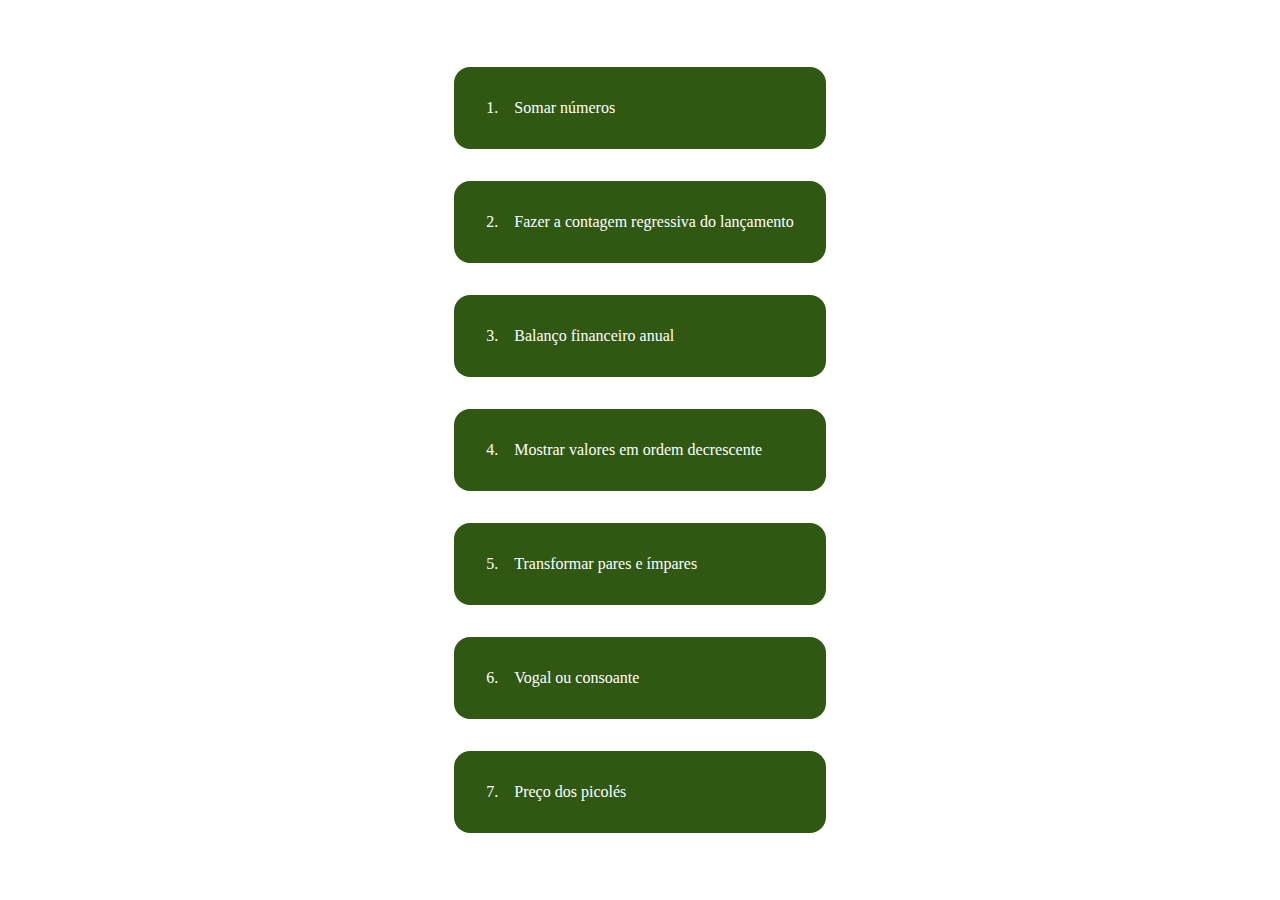
<file: index.html>
<!DOCTYPE html>
<html lang="en">
<head>
  <meta charset="UTF-8">
  <meta name="viewport" content="width=device-width, initial-scale=1.0">
  <link rel="stylesheet" href="./main.css">
  <title>Lista 1</title>
</head>
<body>
  <div class="exercises-list">
    <ul>
      <li class="exercise">
        <a href="./pages/exercise1.html" class="question-link">
          <span class="question-number">1.</span>
          <span class="question-text">Somar números</span>
        </a>
      </li>

      <li class="exercise">
        <a href="./pages/exercise2.html" class="question-link">
          <span class="question-number">2.</span>
          <span class="question-text">Fazer a contagem regressiva do lançamento</span>
        </a>
      </li>

      <li class="exercise">
        <a href="./pages/exercise3.html" class="question-link">
          <span class="question-number">3.</span>
          <span class="question-text">Balanço financeiro anual</span>
        </a>
      </li>

      <li class="exercise">
        <a href="./pages/exercise4.html" class="question-link">
          <span class="question-number">4.</span>
          <span class="question-text">Mostrar valores em ordem decrescente</span>
        </a>
      </li>

      <li class="exercise">
        <a href="./pages/exercise5.html" class="question-link">
          <span class="question-number">5.</span>
          <span class="question-text">Transformar pares e ímpares</span>
        </a>
      </li>

      <li class="exercise">
        <a href="./pages/exercise6.html" class="question-link">
          <span class="question-number">6.</span>
          <span class="question-text">Vogal ou consoante</span>
        </a>
      </li>

      <li class="exercise">
        <a href="./pages/exercise7.html" class="question-link">
          <span class="question-number">7.</span>
          <span class="question-text">Preço dos picolés</span>
        </a>
      </li>
    </ul>
  </div>
</body>
</html>
</file>
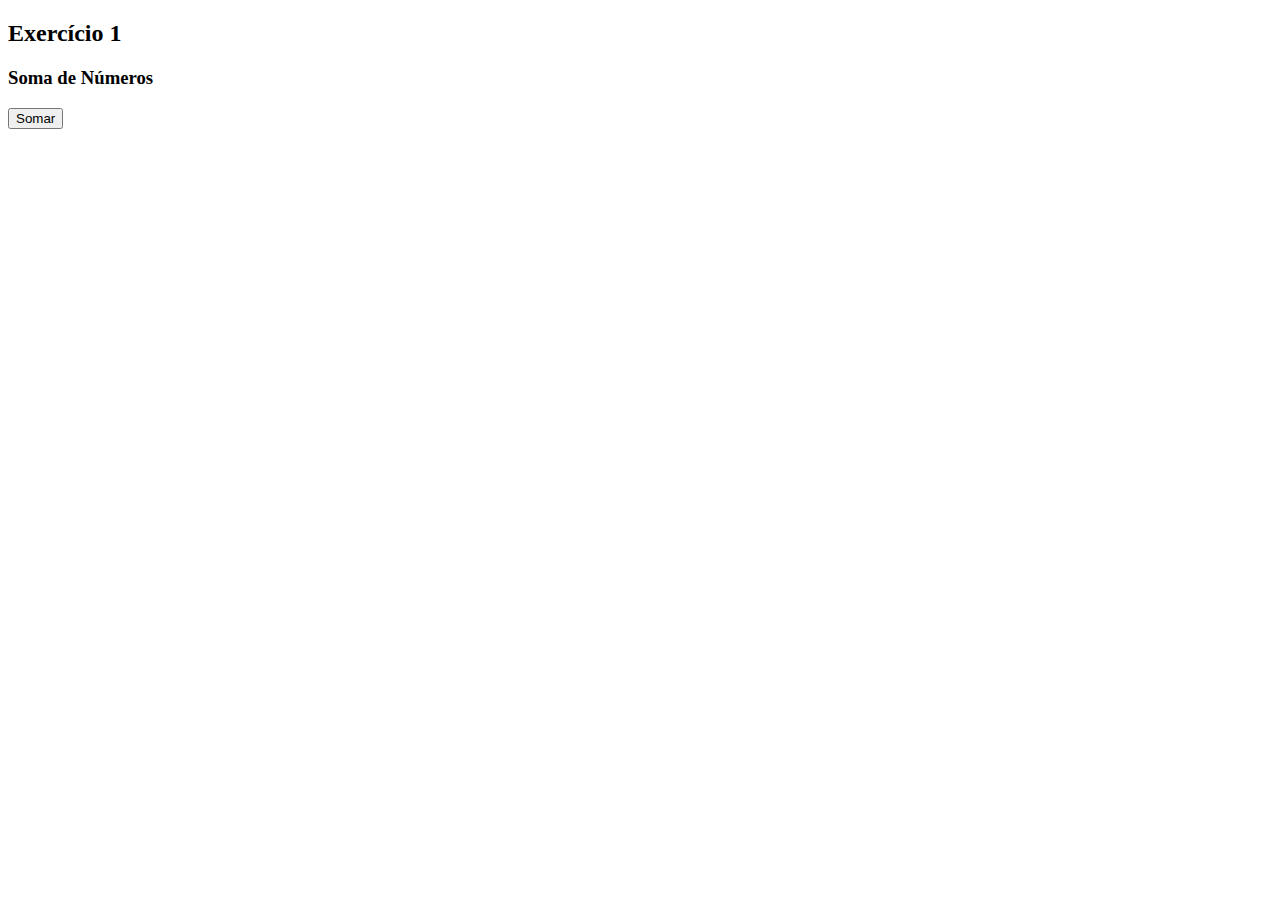
<file: pages/exercise1.html>
<!DOCTYPE html>
<html lang="en">
<head>
  <meta charset="UTF-8">
  <meta name="viewport" content="width=device-width, initial-scale=1.0">
  <title>Exercise 1</title>
</head>
<body>
  <h2>Exercício 1</h2>
  <h3>Soma de Números</h3>
    <button type="submit" onclick="somaNumeros()">Somar</button>

  <script src="../script/exercise1.js"></script>
</body>
</html>
</file>
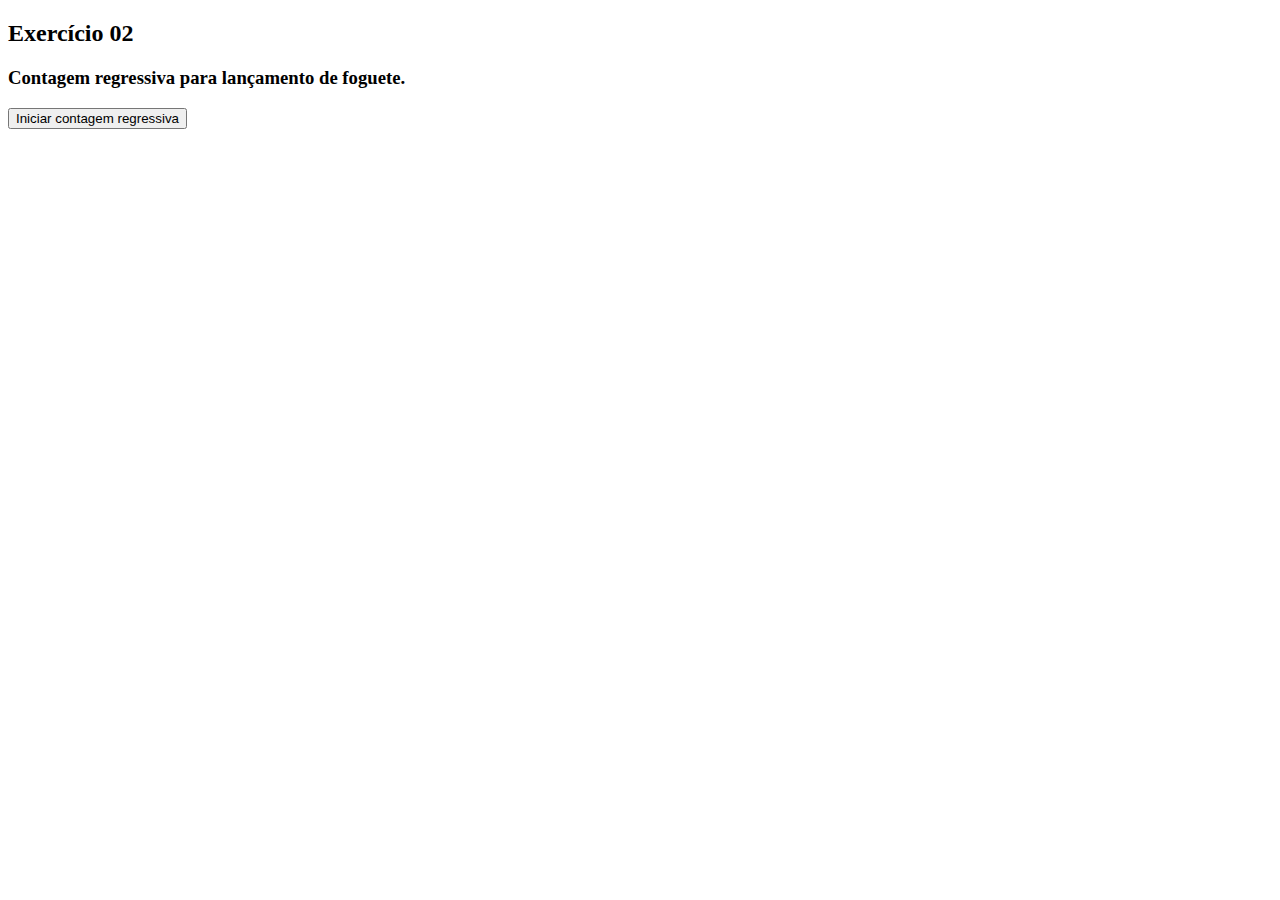
<file: pages/exercise2.html>
<!DOCTYPE html>
<html lang="en">
<head>
  <meta charset="UTF-8">
  <meta name="viewport" content="width=device-width, initial-scale=1.0">
  <title>Exercise 2</title>
</head>
<body>
  <h2 class="title">Exercício 02</h2>
  <h3>Contagem regressiva para lançamento de foguete.</h3>

  <button onclick="lancamentoFoguete()">Iniciar contagem regressiva</button>

  <script src="../script/exercise2.js"></script>
</body>
</html>
</file>
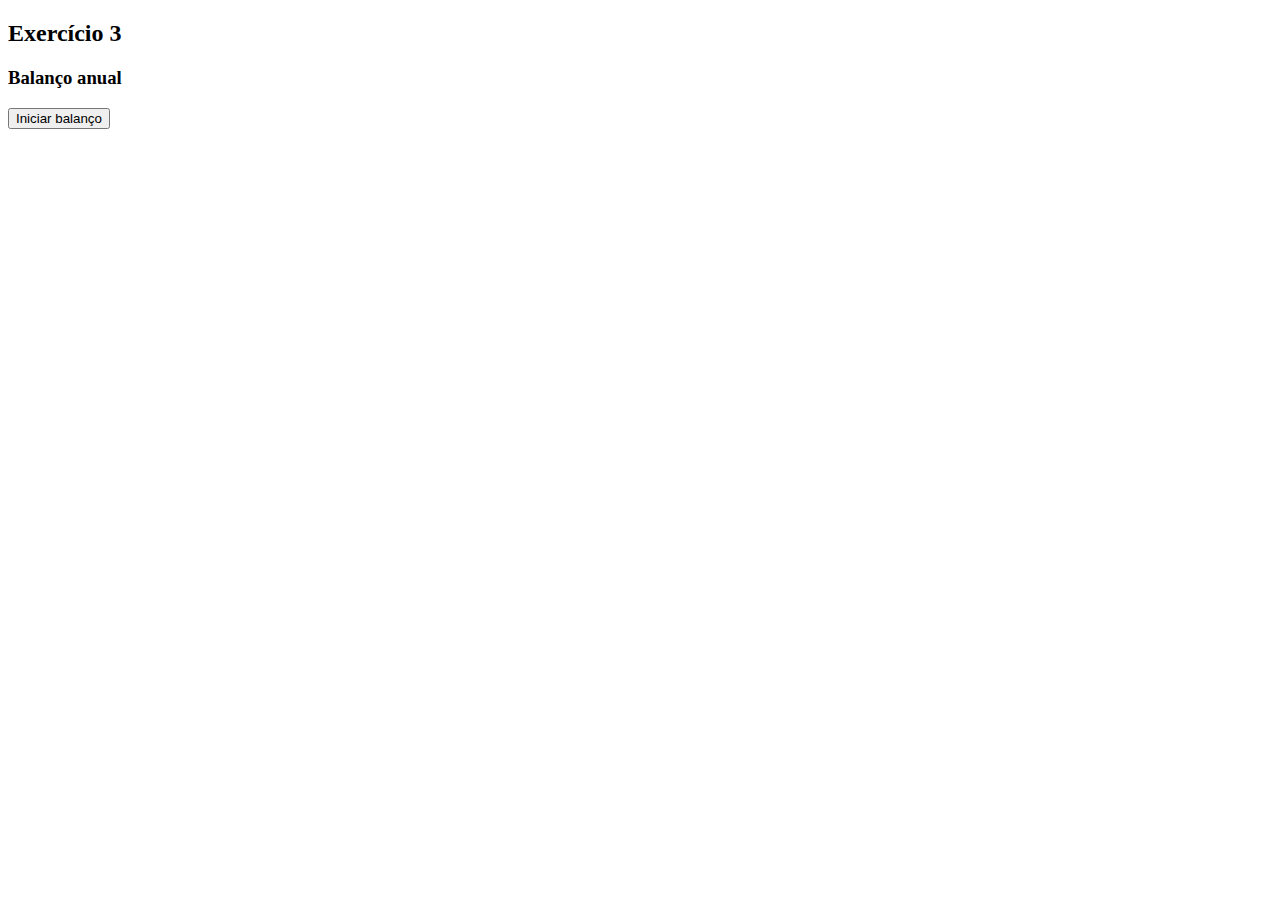
<file: pages/exercise3.html>
<!DOCTYPE html>
<html lang="en">
<head>
  <meta charset="UTF-8">
  <meta name="viewport" content="width=device-width, initial-scale=1.0">
  <title>Exercise 3</title>
</head>
<body>
  <h2>Exercício 3</h2>
  <h3>Balanço anual</h3>

  <button onclick="balancoAnual()">Iniciar balanço</button>
  <script src="../script/exercise3.js"></script>
</body>
</html>
</file>
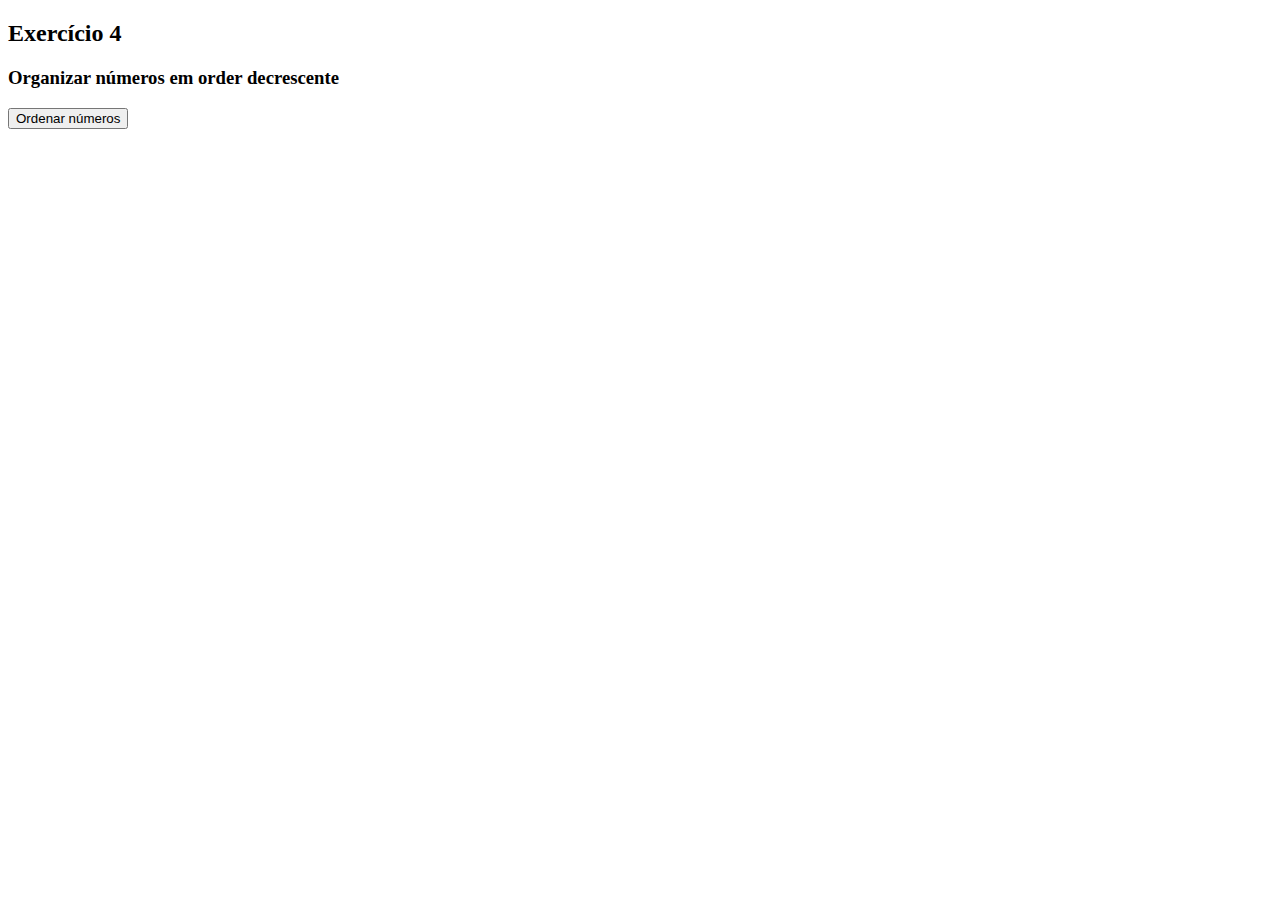
<file: pages/exercise4.html>
<!DOCTYPE html>
<html lang="en">
<head>
  <meta charset="UTF-8">
  <meta name="viewport" content="width=device-width, initial-scale=1.0">
  <title>Exercise 4</title>
</head>
<body>
  <h2>Exercício 4</h2>
  <h3>Organizar números em order decrescente</h3>

  <button onclick="ordenarNumeros()">Ordenar números</button>

  <script src="../script/exercise4.js"></script>
</body>
</html>
</file>
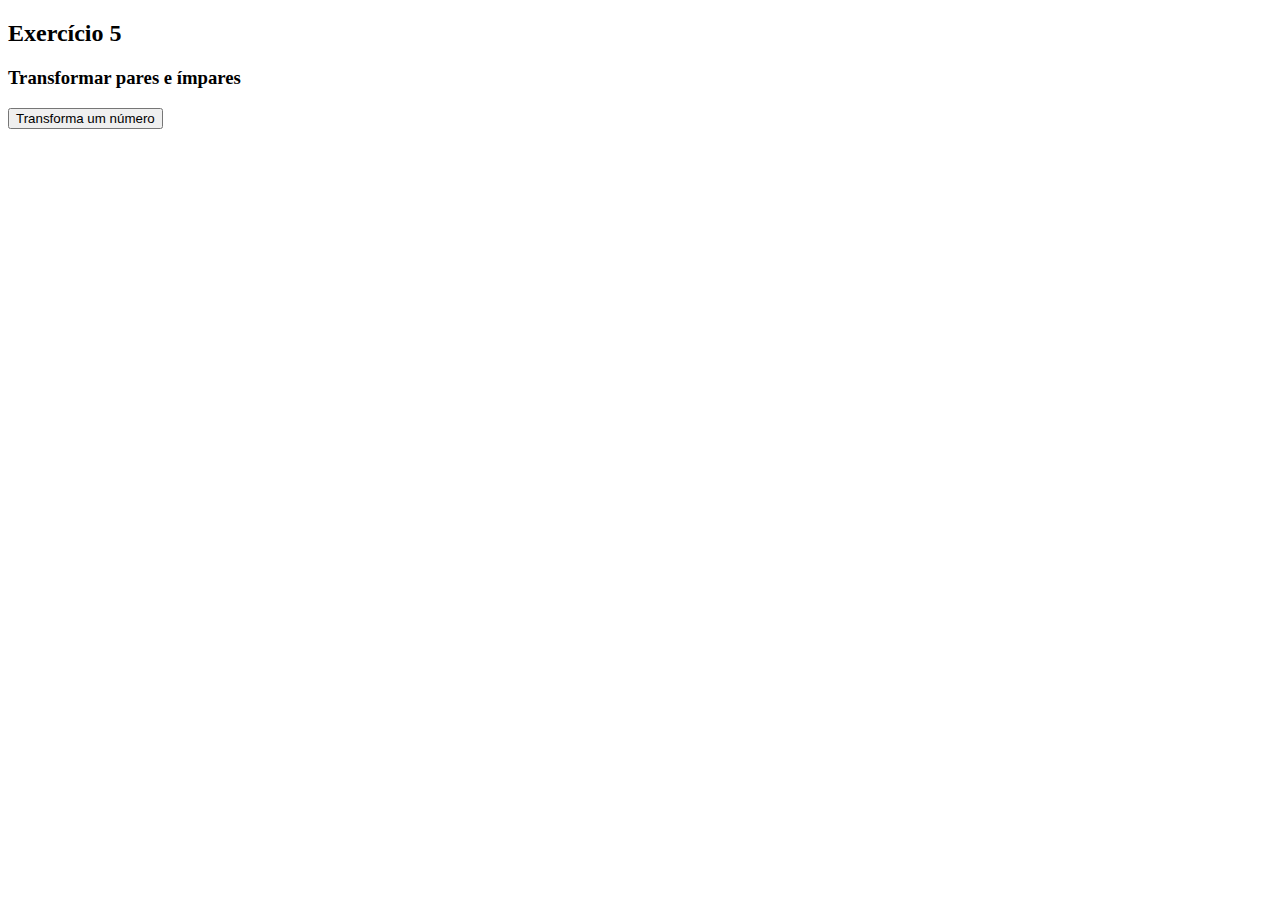
<file: pages/exercise5.html>
<!DOCTYPE html>
<html lang="en">
<head>
  <meta charset="UTF-8">
  <meta name="viewport" content="width=device-width, initial-scale=1.0">
  <title>Exercise 5</title>
</head>
<body>
  <h2>Exercício 5</h2>
  <h3>Transformar pares e ímpares</h3>

  <button onclick="transform()">Transforma um número</button>

  <script src="../script/exercise5.js"></script>
</body>
</html>
</file>
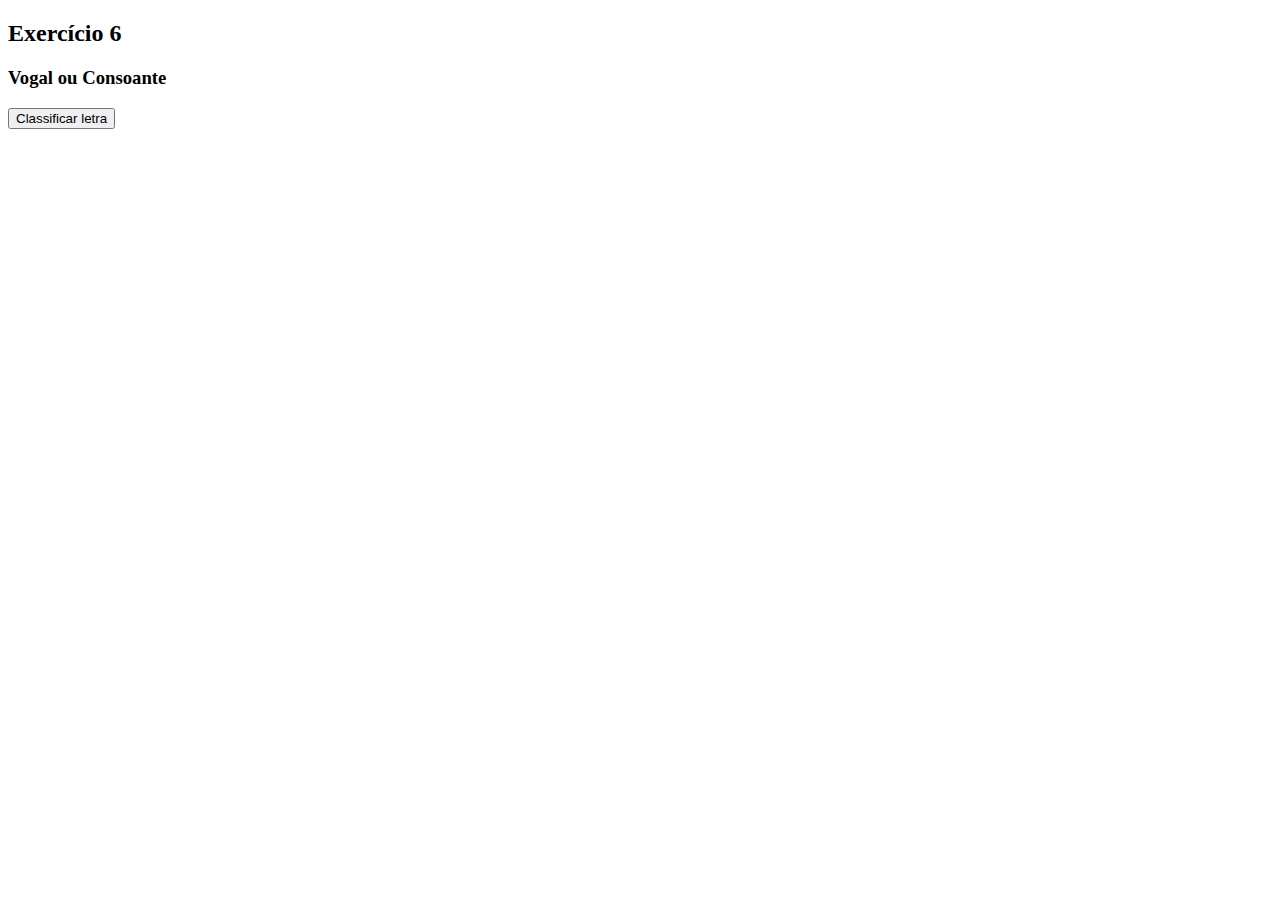
<file: pages/exercise6.html>
<!DOCTYPE html>
<html lang="en">
<head>
  <meta charset="UTF-8">
  <meta name="viewport" content="width=device-width, initial-scale=1.0">
  <title>Exercise 6</title>
</head>
<body>
  <h2>Exercício 6</h2>
  <h3>Vogal ou Consoante</h3>

  <button onclick="classificarLetra()">Classificar letra</button>

  <script src="../script/exercise6.js"></script>
</body>
</html>
</file>
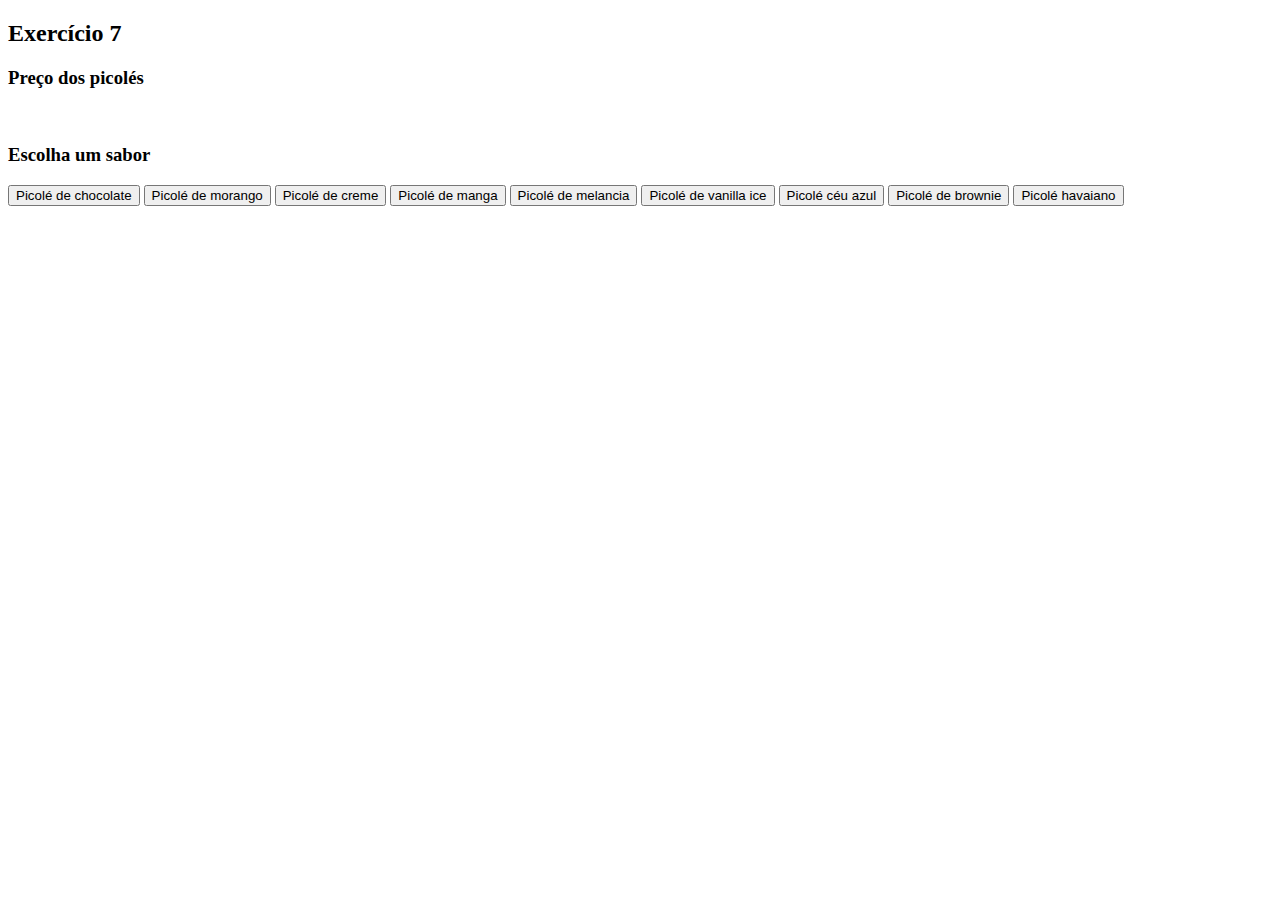
<file: pages/exercise7.html>
<!DOCTYPE html>
<html lang="en">
<head>
  <meta charset="UTF-8">
  <meta name="viewport" content="width=device-width, initial-scale=1.0">
  <title>Exercise 7</title>
</head>
<body>
  <h2>Exercício 7</h2>
  <h3>Preço dos picolés</h3>

  <br>

  <h3>Escolha um sabor</h3>
  
  <button onclick="mostrarPreco('chocolate')">Picolé de chocolate</button>
  <button onclick="mostrarPreco('morango')">Picolé de morango</button>
  <button onclick="mostrarPreco('creme')">Picolé de creme</button>
  <button onclick="mostrarPreco('manga')">Picolé de manga</button>
  <button onclick="mostrarPreco('melancia')">Picolé de melancia</button>
  <button onclick="mostrarPreco('vanilla ice')">Picolé de vanilla ice</button>
  <button onclick="mostrarPreco('céu azul')">Picolé céu azul</button>
  <button onclick="mostrarPreco('brownie')">Picolé de brownie</button>
  <button onclick="mostrarPreco('havaiano')">Picolé havaiano</button>

  <script src="../script/exercise7.js"></script>
</body>
</html>
</file>
<file: main.css>
* {
  padding: 0;
  margin: 0;
  box-sizing: border-box;
}

.exercises-list {
  height: 100vh;
  display: flex;
  flex-direction: column;
  align-items: center;
  justify-content: center;
}

ul {
  list-style-type: none;
  display: flex;
  flex-direction: column;
  gap: 2rem;
}

li {
  background-color: #305813;
  border-radius: 1rem;
}

a {
  text-decoration: none;
  color: white;
  display: flex;
  align-items: center;
  gap: 1rem;
  padding: 2rem;
  width: 100%;
  height: 100%;
}
</file>
